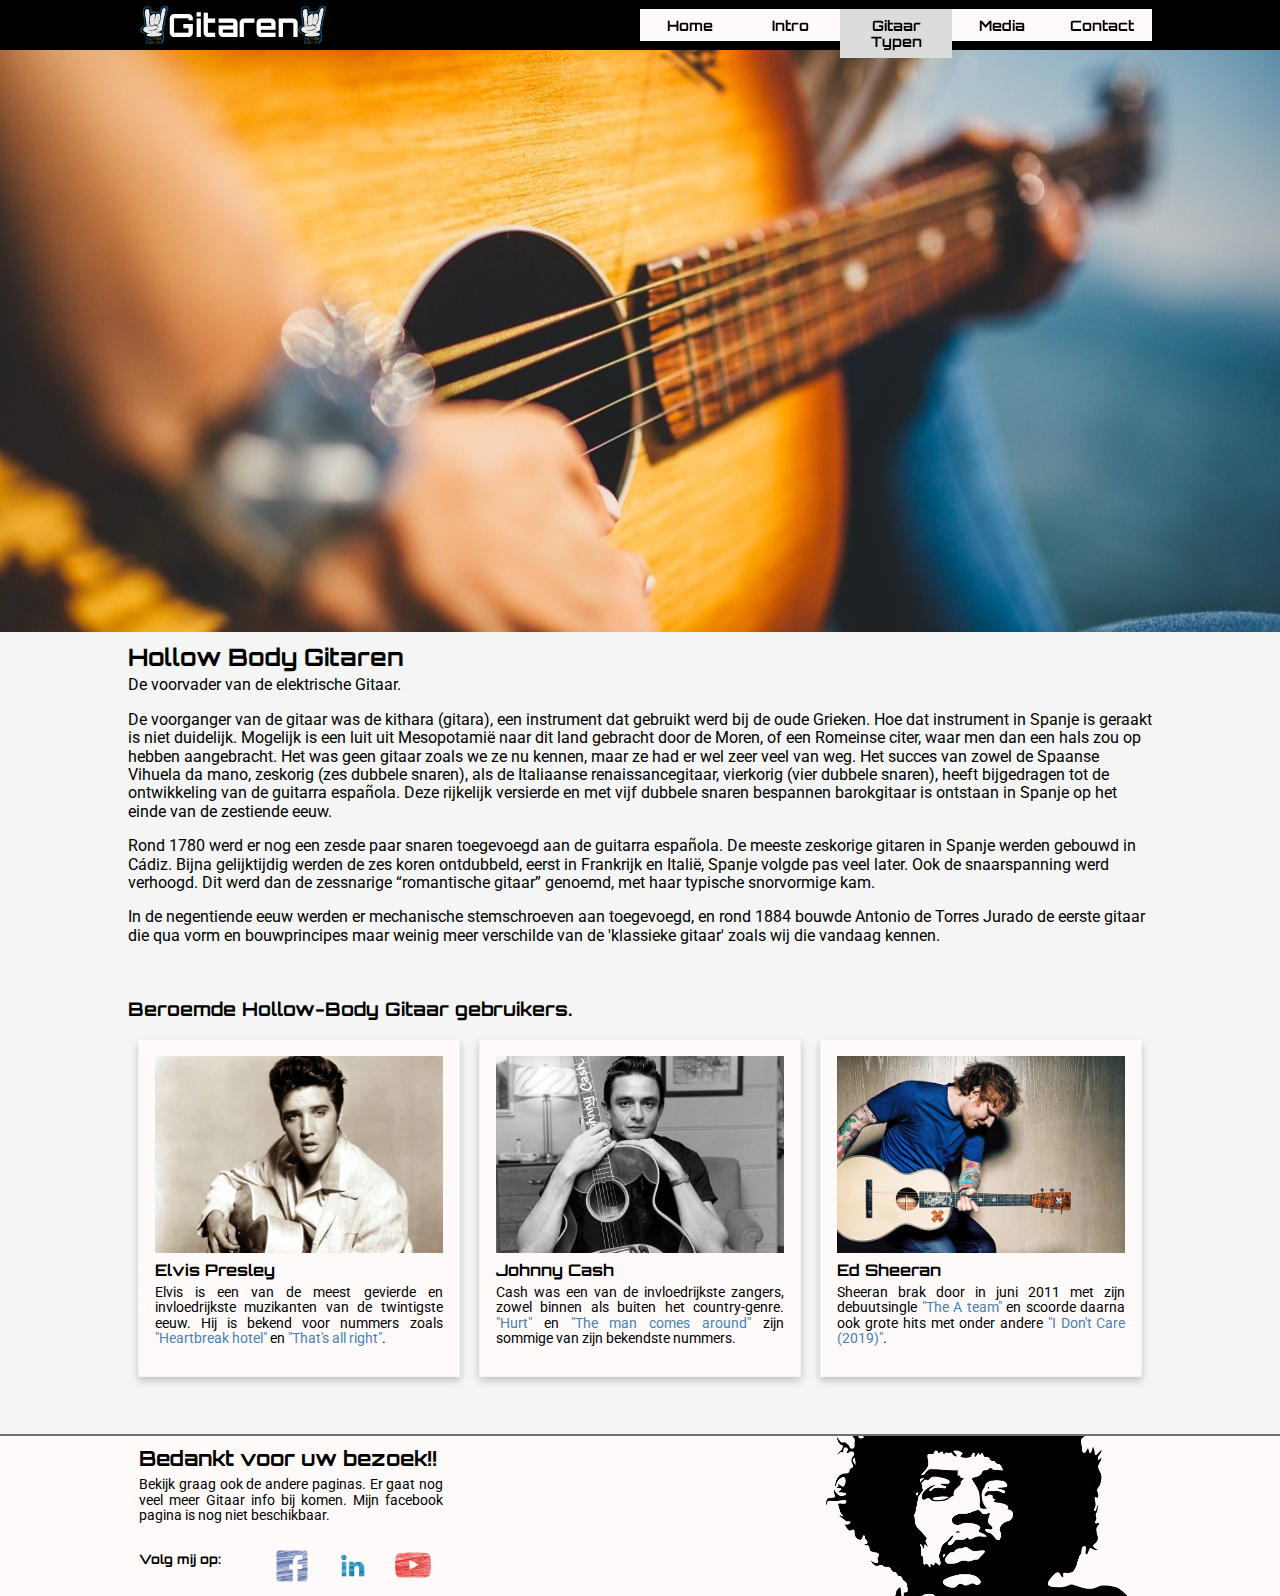
<file: views/hollow_body.html>
<!DOCTYPE html>
<html lang="nl">
<head>
	<title>Hollow Body</title>
	<meta charset="utf-8">
	<meta name="viewport" content="width=device-width, initial-scale=1.0">
	<link rel="stylesheet" type="text/css" href="../css/normalize.css">
	<link href="https://fonts.googleapis.com/css?family=Orbitron&display=swap" rel="stylesheet">
	<link href="https://fonts.googleapis.com/css?family=Roboto&display=swap" rel="stylesheet">
	<link rel="stylesheet" type="text/css" href="../css/main.css">
	<meta name="description" content="eindopdracht HTML5 CSS3">
	<meta name="keywords" content="eindopdracht,HTML5,CSS3">
</head>
<body>
	<header class="header--container">
		<div class="header--home">
			<div id="header__logo" class="header__logo">
				<a href="../index.html"><h1>Gitaren</h1></a>
			</div>
			<nav class="header__nav pc--nav">
				<ul class="header__navitems">
					<li><a href="../index.html">Home</a></li>
					<li><a href="../index.html#intro">Intro</a></li>
					<li id="typenMenuLijst" class="active-page"><a href="hollow_body.html">Gitaar Typen</a>
						<ul>
							<li><a href="solid_body.html">Solid Body</a></li>
							<li><a href="semi_hollow.html">Semi Hollow</a></li>
							<li class="active-page"><a href="hollow_body.html">Hollow Body</a></li>
						</ul>
					</li>
					<li><a href="../index.html#media">Media</a></li>
					<li><a href="contact.html">Contact</a></li>				
				</ul>
			</nav>
		</div>	
	</header>
	<nav class="header__nav mobiel--nav">
		<ul class="header__navitems">
			<li><a href="../index.html">Home</a></li>
			<li><a href="../index.html#intro">Intro</a></li>
			<li><a href="../index.html#media">Media</a></li>
			<li><a href="contact.html">Contact</a></li>
			<li id="typeSolid"><a href="solid_body.html">Solid Body</a></li>
			<li id="typeSemi"><a href="semi_hollow.html">Semi Hollow</a></li>
			<li id="typeHollow" class="active-page"><a href="hollow_body.html">Hollow Body</a></li>				
		</ul>
	</nav>
	<main>
		<div id="top" class="banner banner--gitaarpaginas banner--hollowbody"></div>
		<article class="geschiedenis geschiedenis--hollowbody">
			<header>
				<h2>Hollow Body Gitaren</h2>
				<p>De voorvader van de elektrische Gitaar.</p>
			</header>
			<p>
				De voorganger van de gitaar was de kithara (gitara), een instrument dat gebruikt werd bij de oude Grieken. Hoe dat instrument in Spanje is geraakt is niet duidelijk. Mogelijk is een luit uit Mesopotamië naar dit land gebracht door de Moren, of een Romeinse citer, waar men dan een hals zou op hebben aangebracht. Het was geen gitaar zoals we ze nu kennen, maar ze had er wel zeer veel van weg. Het succes van zowel de Spaanse Vihuela da mano, zeskorig (zes dubbele snaren), als de Italiaanse renaissancegitaar, vierkorig (vier dubbele snaren), heeft bijgedragen tot de ontwikkeling van de guitarra española. Deze rijkelijk versierde en met vijf dubbele snaren bespannen barokgitaar is ontstaan in Spanje op het einde van de zestiende eeuw.
			</p>
			<p>
				Rond 1780 werd er nog een zesde paar snaren toegevoegd aan de guitarra española. De meeste zeskorige gitaren in Spanje werden gebouwd in Cádiz. Bijna gelijktijdig werden de zes koren ontdubbeld, eerst in Frankrijk en Italië, Spanje volgde pas veel later. Ook de snaarspanning werd verhoogd. Dit werd dan de zessnarige “romantische gitaar” genoemd, met haar typische snorvormige kam.
			</p>
			<p>
				In de negentiende eeuw werden er mechanische stemschroeven aan toegevoegd, en rond 1884 bouwde Antonio de Torres Jurado de eerste gitaar die qua vorm en bouwprincipes maar weinig meer verschilde van de 'klassieke gitaar' zoals wij die vandaag kennen.
			</p>
			<h3>Beroemde Hollow-Body Gitaar gebruikers.</h3>
			<div class="fotokaart--container fotokaart--gitaarpaginas--container">
				<div class="fotokaart">
					<a href="https://nl.wikipedia.org/wiki/Elvis_Presley" target="blank">
						<picture class="fotokaart__foto">
							<source media="(min-width: 1024px)" srcset="../images/Elvis_Presley_1280x960.jpg">
							<img src="../images/Elvis_Presley_574x324.jpg" alt="Foto van Elvis Presley.">
						</picture>
					</a>
					<div class="fotokaart__ondertitel">
						<h3>Elvis Presley</h3>
						<p>Elvis is een van de meest gevierde en invloedrijkste muzikanten van de twintigste eeuw. Hij is bekend voor nummers zoals <a href="https://www.youtube.com/watch?v=OP6qK589_Bo">"Heartbreak hotel"</a> en <a href="https://www.youtube.com/watch?v=YZe_8u-rGWE">"That's all right"</a>.</p>
					</div>
				</div>
				<div class="fotokaart">
					<a href="https://nl.wikipedia.org/wiki/Johnny_Cash" target="blank">
						<picture class="fotokaart__foto">
							<source media="(min-width: 1024px)" srcset="../images/Johnny_Cash_1200x630.jpg">
							<img src="../images/Johnny_Cash_895x503.jpg" alt="Foto van Johnny Cash.">
						</picture>
					</a>
					<div class="fotokaart__ondertitel">
						<h3>Johnny Cash</h3>
						<p>Cash was een van de invloedrijkste zangers, zowel binnen als buiten het country-genre. <a href="https://www.youtube.com/watch?v=8AHCfZTRGiI">"Hurt"</a> en <a href="https://www.youtube.com/watch?v=jiMXK9eDrMY">"The man comes around"</a> zijn sommige van zijn bekendste nummers.</p>
					</div>
				</div>
				<div class="fotokaart">
					<a href="https://nl.wikipedia.org/wiki/Ed_Sheeran" target="blank">
						<picture class="fotokaart__foto">
							<source media="(min-width: 1024px)" srcset="../images/Ed_Sheeran_1600x960.jpg">
							<img src="../images/Ed_Sheeran_654x478.jpg" alt="Foto van Ed Sheeran.">
						</picture>
					</a>
					<div class="fotokaart__ondertitel">
						<h3>Ed Sheeran</h3>
						<p>Sheeran brak door in juni 2011 met zijn debuutsingle <a href="https://nl.wikipedia.org/wiki/The_A_Team_(lied)">"The A team"</a> en scoorde daarna ook grote hits met onder andere <a href="https://www.youtube.com/watch?v=ymjNGjuBCTo&list=TLPQMTIwNTIwMjDcPSgiAafe6A&index=1">"I Don't Care (2019)"</a>.</p>
					</div>
				</div>
			</div>
		</article>		
	</main>
	<footer class="footer--container">
		<div class="footer__bericht">
			<div class="footer__tekst">
				<h2>Bedankt voor uw bezoek!!</h2>
				<p>
					Bekijk graag ook de andere paginas. Er gaat nog veel meer Gitaar info bij komen. Mijn facebook pagina is nog niet beschikbaar.
				</p>
			</div>
			<div class="footer__icons">
				<h3>Volg mij op:</h3>
				<a class="footer__facebook" href="https://www.facebook.com/" target="blank"></a>
				<a class="footer__linkedin" href="https://www.linkedin.com/in/jos%C3%A9-luis-rasmussen-garcia/" target="blank"></a>
				<a class="footer__youtube" href="https://www.youtube.com/user/darthporkius/" target="blank"></a>
			</div>
		</div>
		<div class="footer__beeld"></div>
	</footer>
</body>
</html>
</file>
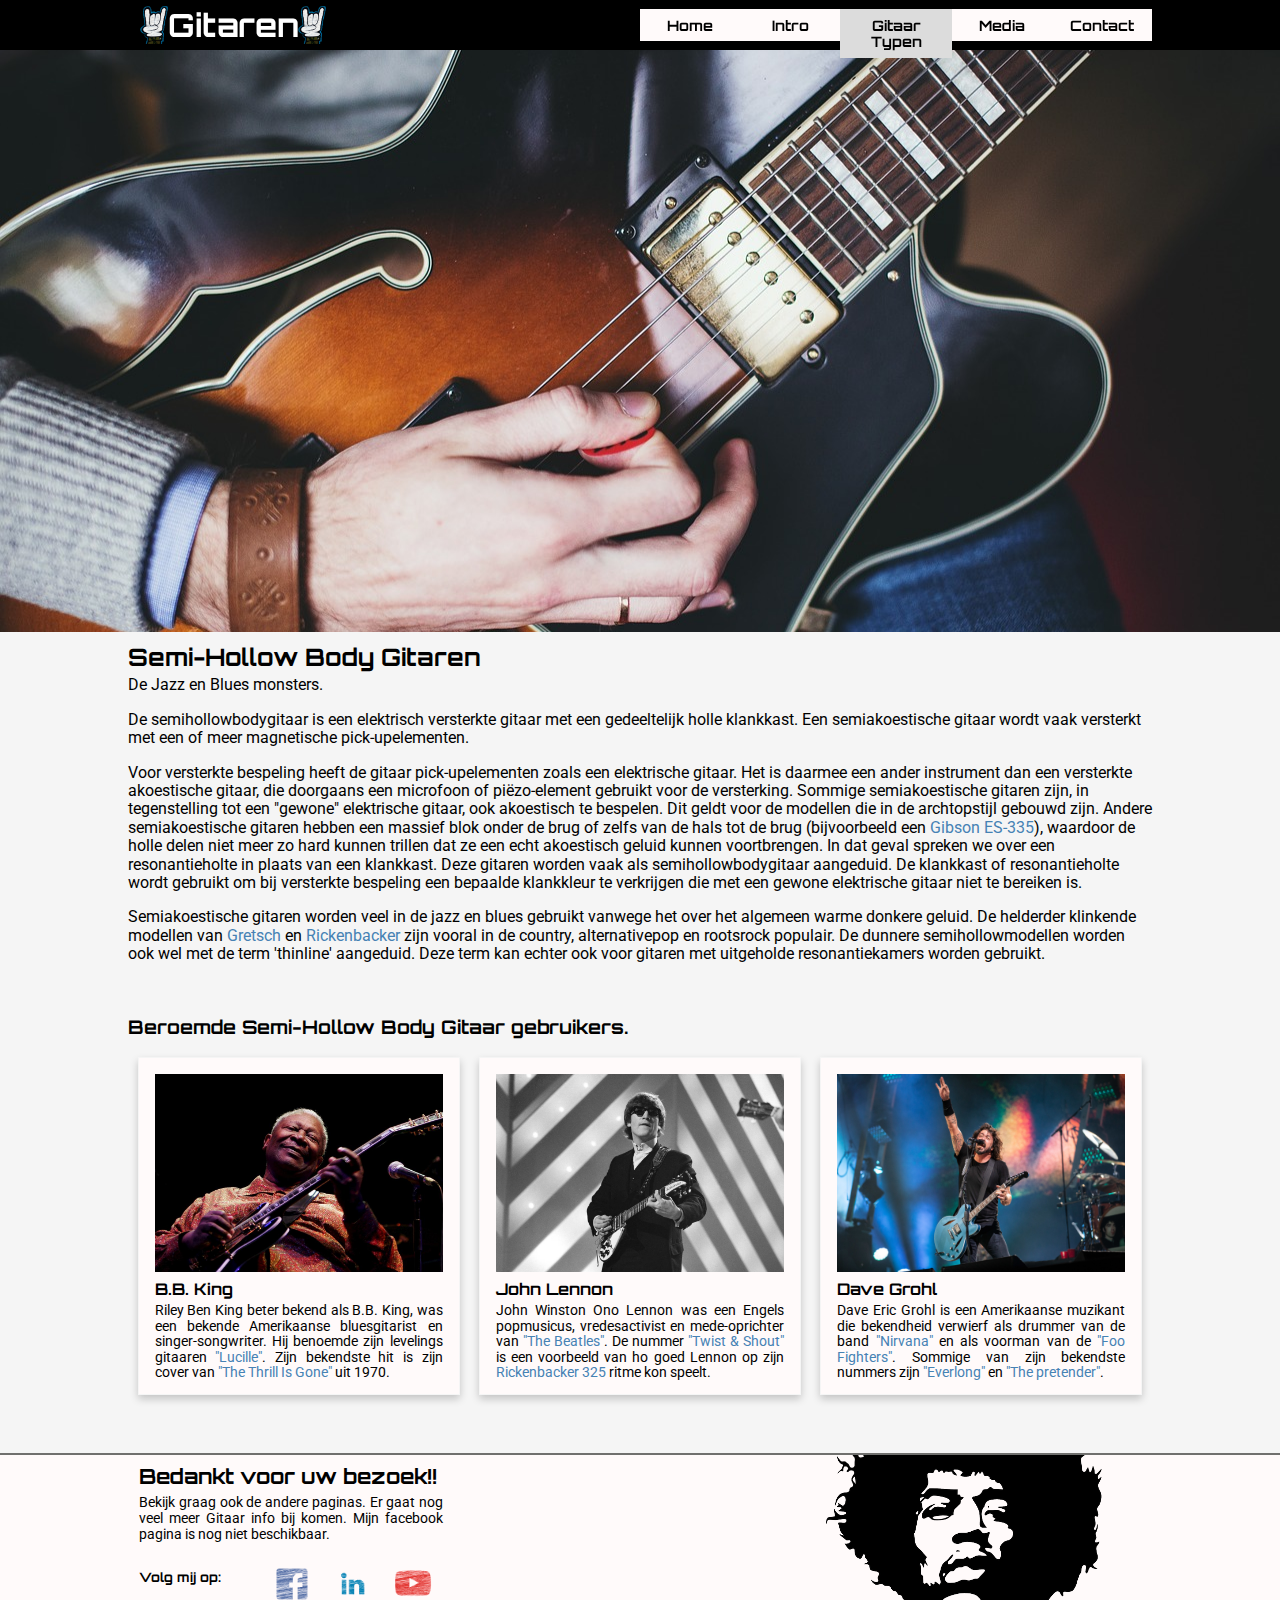
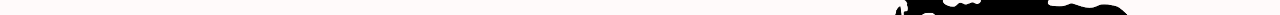
<file: views/semi_hollow.html>
<!DOCTYPE html>
<html lang="nl">
<head>
	<title>Semi Hollow</title>
	<meta charset="utf-8">
	<meta name="viewport" content="width=device-width, initial-scale=1.0">
	<link rel="stylesheet" type="text/css" href="../css/normalize.css">
	<link href="https://fonts.googleapis.com/css?family=Orbitron&display=swap" rel="stylesheet">
	<link href="https://fonts.googleapis.com/css?family=Roboto&display=swap" rel="stylesheet">
	<link rel="stylesheet" type="text/css" href="../css/main.css">
	<meta name="description" content="eindopdracht HTML5 CSS3">
	<meta name="keywords" content="eindopdracht,HTML5,CSS3">
</head>
<body>
	<header class="header--container">
		<div class="header--home">
			<div id="header__logo" class="header__logo">
				<a href="../index.html"><h1>Gitaren</h1></a>
			</div>
			<nav class="header__nav pc--nav">
				<ul class="header__navitems">
					<li><a href="../index.html">Home</a></li>
					<li><a href="../index.html#intro">Intro</a></li>
					<li id="typenMenuLijst" class="active-page"><a href="semi_hollow.html">Gitaar Typen</a>
						<ul>
							<li><a href="solid_body.html">Solid Body</a></li>
							<li class="active-page"><a href="semi_hollow.html">Semi Hollow</a></li>
							<li><a href="hollow_body.html">Hollow Body</a></li>
						</ul>
					</li>
					<li><a href="../index.html#media">Media</a></li>
					<li><a href="contact.html">Contact</a></li>				
				</ul>
			</nav>
		</div>	
	</header>
	<nav class="header__nav mobiel--nav">
		<ul class="header__navitems">
			<li><a href="../index.html">Home</a></li>
			<li><a href="../index.html#intro">Intro</a></li>
			<li><a href="../index.html#media">Media</a></li>
			<li><a href="contact.html">Contact</a></li>
			<li id="typeSolid"><a href="solid_body.html">Solid Body</a></li>
			<li id="typeSemi" class="active-page"><a href="semi_hollow.html">Semi Hollow</a></li>
			<li id="typeHollow"><a href="hollow_body.html">Hollow Body</a></li>				
		</ul>
	</nav>
	<main>
		<div id="top" class="banner banner--gitaarpaginas banner--semihollow"></div>
		<article class="geschiedenis geschiedenis--semihollow">
			<header>
				<h2>Semi-Hollow Body Gitaren</h2>
				<p>De Jazz en Blues monsters.</p>
			</header>
			<p>
				De semihollowbodygitaar is een elektrisch versterkte gitaar met een gedeeltelijk holle klankkast. Een semiakoestische gitaar wordt vaak versterkt met een of meer magnetische pick-upelementen. 
			</p>
			<p>
				Voor versterkte bespeling heeft de gitaar pick-upelementen zoals een elektrische gitaar. Het is daarmee een ander instrument dan een versterkte akoestische gitaar, die doorgaans een microfoon of piëzo-element gebruikt voor de versterking. Sommige semiakoestische gitaren zijn, in tegenstelling tot een "gewone" elektrische gitaar, ook akoestisch te bespelen. Dit geldt voor de modellen die in de archtopstijl gebouwd zijn. Andere semiakoestische gitaren hebben een massief blok onder de brug of zelfs van de hals tot de brug (bijvoorbeeld een <a href="https://nl.qwe.wiki/wiki/Gibson_ES-335">Gibson ES-335</a>), waardoor de holle delen niet meer zo hard kunnen trillen dat ze een echt akoestisch geluid kunnen voortbrengen. In dat geval spreken we over een resonantieholte in plaats van een klankkast. Deze gitaren worden vaak als semihollowbodygitaar aangeduid. De klankkast of resonantieholte wordt gebruikt om bij versterkte bespeling een bepaalde klankkleur te verkrijgen die met een gewone elektrische gitaar niet te bereiken is.
			</p>
			<p>
				Semiakoestische gitaren worden veel in de jazz en blues gebruikt vanwege het over het algemeen warme donkere geluid. De helderder klinkende modellen van <a href="https://nl.wikipedia.org/wiki/Gretsch">Gretsch</a> en <a href="https://nl.qwe.wiki/wiki/Rickenbacker_360/12">Rickenbacker</a> zijn vooral in de country, alternativepop en rootsrock populair. De dunnere semihollowmodellen worden ook wel met de term 'thinline' aangeduid. Deze term kan echter ook voor gitaren met uitgeholde resonantiekamers worden gebruikt.
			</p>
			<h3>Beroemde Semi-Hollow Body Gitaar gebruikers.</h3>
			<div class="fotokaart--container fotokaart--gitaarpaginas--container">
				<div class="fotokaart">
					<a href="https://nl.wikipedia.org/wiki/B.B._King" target="blank">
						<picture class="fotokaart__foto">
							<source media="(min-width: 1024px)" srcset="../images/bbking_1140x712.jpg">
							<img src="../images/bbking_824x549.jpg" alt="Foto van B.B. King.">
						</picture>
					</a>
					<div class="fotokaart__ondertitel">
						<h3>B.B. King</h3>
						<p>Riley Ben King beter bekend als B.B. King, was een bekende Amerikaanse bluesgitarist en singer-songwriter. Hij benoemde zijn levelings gitaaren <a href="https://en.wikipedia.org/wiki/Lucille_(guitar)">"Lucille"</a>. Zijn bekendste hit is zijn cover van <a href="https://www.youtube.com/watch?v=4fk2prKnYnI">"The Thrill Is Gone"</a>  uit 1970.</p>
					</div>
				</div>
				<div class="fotokaart">
					<a href="https://nl.wikipedia.org/wiki/John_Lennon" target="blank">
						<picture class="fotokaart__foto">
							<source media="(min-width: 1024px)" srcset="../images/lennon_1000x1000.jpg">
							<img src="../images/lennon_500x333.jpg" alt="Foto van John Lennon.">
						</picture>
					</a>
					<div class="fotokaart__ondertitel">
						<h3>John Lennon</h3>
						<p>John Winston Ono Lennon was een Engels popmusicus, vredesactivist en mede-oprichter van <a href="https://nl.wikipedia.org/wiki/The_Beatles">"The Beatles"</a>. De nummer <a href="https://www.youtube.com/watch?v=b-VAxGJdJeQ">"Twist & Shout"</a>  is een voorbeeld van ho goed Lennon op zijn <a href="https://en.wikipedia.org/wiki/Rickenbacker_325">Rickenbacker 325</a> ritme kon speelt.</p>
					</div>
				</div>
				<div class="fotokaart">
					<a href="https://nl.wikipedia.org/wiki/Dave_Grohl" target="blank">
						<picture class="fotokaart__foto">
							<source media="(min-width: 1024px)" srcset="../images/dave_1500x1500.jpg">
							<img src="../images/dave_615x409.jpg" alt="Foto van Dave Grohl.">
						</picture>
					</a>
					<div class="fotokaart__ondertitel">
						<h3>Dave Grohl</h3>
						<p>Dave Eric Grohl is een Amerikaanse muzikant die bekendheid verwierf als drummer van de band <a href="https://nl.wikipedia.org/wiki/Nirvana_(Amerikaanse_band)">"Nirvana"</a> en als voorman van de <a href="https://nl.wikipedia.org/wiki/Foo_Fighters">"Foo Fighters"</a>. Sommige van zijn bekendste nummers zijn <a href="https://www.youtube.com/watch?v=anjGYjgIml4">"Everlong"</a> en <a href="https://www.youtube.com/watch?v=KvrN6f95GOw">"The pretender"</a>.</p>
					</div>
				</div>
			</div>	
		</article>		
	</main>
	<footer class="footer--container">
		<div class="footer__bericht">
			<div class="footer__tekst">
				<h2>Bedankt voor uw bezoek!!</h2>
				<p>
					Bekijk graag ook de andere paginas. Er gaat nog veel meer Gitaar info bij komen. Mijn facebook pagina is nog niet beschikbaar.
				</p>
			</div>
			<div class="footer__icons">
				<h3>Volg mij op:</h3>
				<a class="footer__facebook" href="https://www.facebook.com/" target="blank"></a>
				<a class="footer__linkedin" href="https://www.linkedin.com/in/jos%C3%A9-luis-rasmussen-garcia/" target="blank"></a>
				<a class="footer__youtube" href="https://www.youtube.com/user/darthporkius/" target="blank"></a>
			</div>
		</div>
		<div class="footer__beeld"></div>
	</footer>
</body>
</html>
</file>
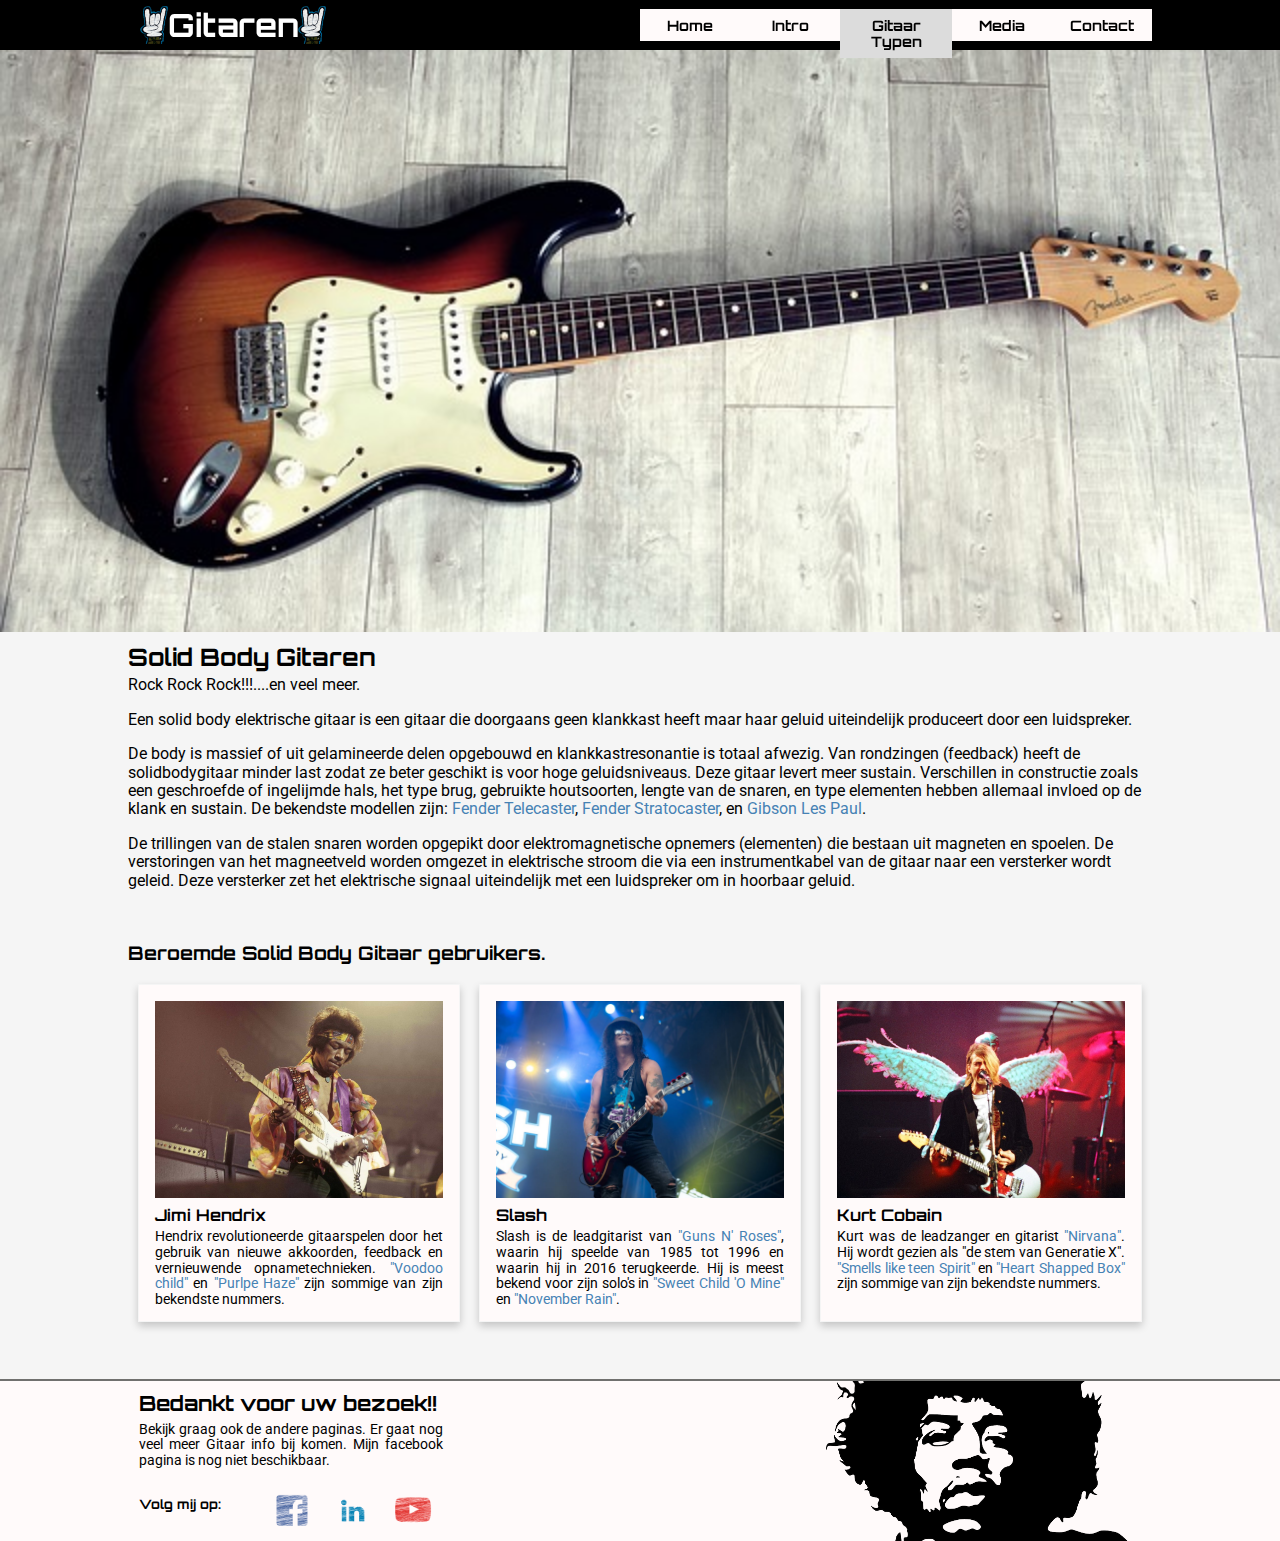
<file: views/solid_body.html>
<!DOCTYPE html>
<html lang="nl">
<head>
	<title>Solid Body</title>
	<meta charset="utf-8">
	<meta name="viewport" content="width=device-width, initial-scale=1.0">
	<link rel="stylesheet" type="text/css" href="../css/normalize.css">
	<link href="https://fonts.googleapis.com/css?family=Orbitron&display=swap" rel="stylesheet">
	<link href="https://fonts.googleapis.com/css?family=Roboto&display=swap" rel="stylesheet">
	<link rel="stylesheet" type="text/css" href="../css/main.css">
	<meta name="description" content="eindopdracht HTML5 CSS3">
	<meta name="keywords" content="eindopdracht,HTML5,CSS3">
</head>
<body>
	<header class="header--container">
		<div class="header--home">
			<div id="header__logo" class="header__logo">
				<a href="../index.html"><h1>Gitaren</h1></a>
			</div>
			<nav class="header__nav pc--nav">
				<ul class="header__navitems">
					<li><a href="../index.html">Home</a></li>
					<li><a href="../index.html#intro">Intro</a></li>
					<li id="typenMenuLijst" class="active-page"><a href="solid_body.html">Gitaar Typen</a>
						<ul>
							<li class="active-page"><a href="solid_body.html">Solid Body</a></li>
							<li><a href="semi_hollow.html">Semi Hollow</a></li>
							<li><a href="hollow_body.html">Hollow Body</a></li>
						</ul>
					</li>
					<li><a href="../index.html#media">Media</a></li>
					<li><a href="contact.html">Contact</a></li>				
				</ul>
			</nav>
		</div>	
	</header>
	<nav class="header__nav mobiel--nav">
		<ul class="header__navitems">
			<li><a href="../index.html">Home</a></li>
			<li><a href="../index.html#intro">Intro</a></li>
			<li><a href="../index.html#media">Media</a></li>
			<li><a href="contact.html">Contact</a></li>
			<li id="typeSolid" class="active-page"><a href="solid_body.html">Solid Body</a></li>
			<li id="typeSemi"><a href="semi_hollow.html">Semi Hollow</a></li>
			<li id="typeHollow"><a href="hollow_body.html">Hollow Body</a></li>				
		</ul>
	</nav>
	<main>
		<div id="top" class="banner banner--gitaarpaginas banner--solidbody"></div>
		<article class="geschiedenis geschiedenis--solidbody">
			<header>
				<h2>Solid Body Gitaren</h2>
				<p>Rock Rock Rock!!!....en veel meer.</p>
			</header>
			<p>
				Een solid body elektrische gitaar is een gitaar die doorgaans geen klankkast heeft maar haar geluid uiteindelijk produceert door een luidspreker. 
			</p>
			<p>
				De body is massief of uit gelamineerde delen opgebouwd en klankkastresonantie is totaal afwezig. Van rondzingen (feedback) heeft de solidbodygitaar minder last zodat ze beter geschikt is voor hoge geluidsniveaus. Deze gitaar levert meer sustain. Verschillen in constructie zoals een geschroefde of ingelijmde hals, het type brug, gebruikte houtsoorten, lengte van de snaren, en type elementen hebben allemaal invloed op de klank en sustain. De bekendste modellen zijn: <a href="">Fender Telecaster</a>, <a href="">Fender Stratocaster</a>, en <a href="">Gibson Les Paul</a>.
			</p>
			<p>
				De trillingen van de stalen snaren worden opgepikt door elektromagnetische opnemers (elementen) die bestaan uit magneten en spoelen. De verstoringen van het magneetveld worden omgezet in elektrische stroom die via een instrumentkabel van de gitaar naar een versterker wordt geleid. Deze versterker zet het elektrische signaal uiteindelijk met een luidspreker om in hoorbaar geluid.
			</p>
			<h3>Beroemde Solid Body Gitaar gebruikers.</h3>
			<div class="fotokaart--container fotokaart--gitaarpaginas--container">
				<div class="fotokaart">
					<a href="https://nl.wikipedia.org/wiki/Jimi_Hendrix" target="blank">
						<picture class="fotokaart__foto">
							<source media="(min-width: 1024px)" srcset="../images/hendrix_1024x640.jpg">
							<img src="../images/hendrix_720x360.jpg" alt="Foto van Jimi Hendrix.">
						</picture>
					</a>
					<div class="fotokaart__ondertitel">
						<h3>Jimi Hendrix</h3>
						<p>Hendrix revolutioneerde gitaarspelen door het gebruik van nieuwe akkoorden, feedback en vernieuwende opnametechnieken. <a href="https://www.youtube.com/watch?v=xPx-cL2t9TE">"Voodoo child"</a> en <a href="https://www.youtube.com/watch?v=cJunCsrhJjg">"Purlpe Haze"</a> zijn sommige van zijn bekendste nummers.</p>
					</div>
				</div>
				<div class="fotokaart">
					<a href="https://nl.wikipedia.org/wiki/Slash_(artiest)" target="blank">
						<picture class="fotokaart__foto">
							<source media="(min-width: 1024px)" srcset="../images/slash_1200x800.jpg">
							<img src="../images/slash_763x431.jpg" alt="Foto van Slash.">
						</picture>
					</a>
					<div class="fotokaart__ondertitel">
						<h3>Slash</h3>
						<p>Slash is de leadgitarist van <a href="https://nl.wikipedia.org/wiki/Guns_N%27_Roses">"Guns N' Roses"</a>, waarin hij speelde van 1985 tot 1996 en waarin hij in 2016 terugkeerde. Hij is meest bekend voor zijn solo's in <a href="https://www.youtube.com/watch?v=1w7OgIMMRc4">"Sweet Child 'O Mine"</a> en <a href="https://www.youtube.com/watch?v=8SbUC-UaAxE">"November Rain"</a>.</p>
					</div>
				</div>
				<div class="fotokaart">
					<a href="https://nl.wikipedia.org/wiki/Kurt_Cobain" target="blank">
						<picture class="fotokaart__foto">
							<source media="(min-width: 1024px)" srcset="../images/kurt_1280x720.jpg">
							<img src="../images/kurt_763x506.jpg" alt="Foto van Kurt Cobain.">
						</picture>
					</a>
					<div class="fotokaart__ondertitel">
						<h3>Kurt Cobain</h3>
						<p>Kurt was de leadzanger en gitarist <a href="https://nl.wikipedia.org/wiki/Nirvana_(Amerikaanse_band)">"Nirvana"</a>. Hij wordt gezien als "de stem van Generatie X". <a href="https://www.youtube.com/watch?v=hTWKbfoikeg">"Smells like teen Spirit"</a> en <a href="https://www.youtube.com/watch?v=n6P0SitRwy8">"Heart Shapped Box"</a> zijn sommige van zijn bekendste nummers. </p>
					</div>
				</div>
			</div>
		</article>
	</main>
	<footer class="footer--container">
		<div class="footer__bericht">
			<div class="footer__tekst">
				<h2>Bedankt voor uw bezoek!!</h2>
				<p>
					Bekijk graag ook de andere paginas. Er gaat nog veel meer Gitaar info bij komen. Mijn facebook pagina is nog niet beschikbaar.
				</p>
			</div>
			<div class="footer__icons">
				<h3>Volg mij op:</h3>
				<a class="footer__facebook" href="https://www.facebook.com/" target="blank"></a>
				<a class="footer__linkedin" href="https://www.linkedin.com/in/jos%C3%A9-luis-rasmussen-garcia/" target="blank"></a>
				<a class="footer__youtube" href="https://www.youtube.com/user/darthporkius/" target="blank"></a>
			</div>
		</div>
		<div class="footer__beeld"></div>
	</footer>
</body>
</html>
</file>
<file: css/main.css>
:root {
	/*kleuren*/
	--kleur-snow: rgb(255, 250, 250);
	--kleur-whitesmoke: rgb(245,245,245);
	--kleur-steelblue: rgb(70,130,180);
	--kleur-dodgerblue: rgb(30,144,255);
	--kleur-menu-highlight: rgba(105, 105, 105, 0.9);
	--kleur-schaduw: rgba(0, 0, 0, 0.2);
	--kleur-gainsboro: rgb(220,220,220);
	--kleur-lichtzwart: hsl(0, 0%, 15%);
	--kleur-lichtgrijs: rgb(112, 112, 110);

	/*Decoratiebeelden*/
	--logo-horns-min640: url(../images/logo/horns_426x640.png);
	--banner-home-min320: url(../images/strats_640x425.jpg);
	--banner-home-min1280: url(../images/strats_1280x851.jpg);
	--banner-home-min1920: url(../images/strats_1920x1276.jpg);
	--banner-hollowbody-min640: url(../images/hollowbody_640x426.jpg);
	--banner-hollowbody-min1280: url(../images/hollowbody_1280x853.jpg);
	--banner-hollowbody-2-min640: url(../images/hollowbody_2_640x426.jpg);
	--banner-hollowbody-2-min1280: url(../images/hollowbody_2_1280x853.jpg);
	--banner-semihollow-min640: url(../images/semihollow_640x426.jpg);
	--banner-semihollow-min1280: url(../images/semihollow_1280x853.jpg);
	--banner-semihollow-2-min640: url(../images/ibanez_640x426.jpg);
	--banner-semihollow-2-min1280: url(../images/ibanez_1280x853.jpg);
	--banner-solidbody-min640: url(../images/strat_640x396.jpg);
	--banner-solidbody-min1280: url(../images/strat_1280x792.jpg);
	--banner-solidbody-2-min640: url(../images/lesspaul_640x437.jpg);
	--banner-solidbody-2-min1280: url(../images/lesspaul_1280x874.jpg);

	/*Footer*/
	--footer-background: url(../images/hendrix_640x529.png);
	--footer-icon-facebook: url(../images/icons/facebook_640x640.png);
	--footer-icon-linkedin: url(../images/icons/linkedin_640x640.png);
	--footer-icon-youtube: url(../images/icons/youtube_640x640.png);

}
html, body {
	scroll-behavior: smooth;
	scroll-padding-top: 5em;
	background-color: black;
}
h2, h3, button {
	font-family: 'Orbitron', sans-serif;
}
p, form {
	font-family: 'Roboto', sans-serif;
}
.header--container {
	position: sticky;
	top: 0;
	background-color: black;
	z-index: 9999;
}
.header--home {
	font-family: 'Orbitron', sans-serif;
	background-color: black;
	position: sticky;
	top: 0;
	width: 100%;
	z-index: 9999;
}
.header__logo {
	height: 3em;
	width: 13em;
	margin: auto;
	border: 1px solid black;
	background-color: black;
	background-image: var( --logo-horns-min640 ), var( --logo-horns-min640 );
	background-position: 5% 0, 95% 0;
	text-align: center;
	background-size: contain;
	background-repeat: no-repeat;
}
.header__logo h1 {
	color: white;
	font-size: 2em;
	margin: .2em 0 .2em 0;
}
.header__logo a {
	text-decoration: none;
}
.mobiel--nav {
	display: none;
	font-family: 'Orbitron', sans-serif;
}
@media screen
	and (max-width: 1366px) 
	and (-webkit-min-device-pixel-ratio: 2) {
	.pc--nav {
		display: none;
	}
	.mobiel--nav {
		display: block;
		position: sticky;
		top: 0;
		z-index: 9999;
	}
}
.header__nav ul {
	display: flex;
	flex-wrap: wrap;
	margin: 0;
	padding: 0;
	list-style: none;
}
.header__nav > ul {
	height: 2em;
	background-color: var( --kleur-snow );
}
.header__nav li {
	flex: 1 0 18%;
	display: block;
	position: relative;
	transition: all ease-in-out 0.5s;
}
#typenMenuLijst {
	min-width: 112px;
}
.header__nav ul li ul {
	display: none;
	background-color: var( --kleur-snow );
}

.header__nav a {
	display: block;
	text-decoration: none;
	text-align: center;
	font-weight: 700;
	font-size: .9em;
	color: black;
	padding: .55em 5px .55em 5px;
	background-color: var( --kleur-snow );
}
.active-page > a {
	background-color: var(--kleur-gainsboro);
}
.header__nav a:hover {
	background-color: var( --kleur-menu-highlight );
	color: white;
	transition: all ease-in-out 0.5s;
}
.header__nav ul li:hover ul {
	display: flex;
	flex-flow: column;	
}

/*Met een raakscherm doen :hover en :active het niet zo goed.
Hierdoor heb ik de dropdown menu uitgeschakeld op mobiel.*/ 
@media screen 
	and (min-width: 320px) 
	and (-webkit-min-device-pixel-ratio: 2) {
		/*gitaar typen menu lijst verbergen en vervangen met 3 knopjes*/
		.header__nav li {
			flex: 1 0 24%;
		}
		/*Meer scroll padding i.v.m. extra menu lijn*/
		html, body {
			scroll-padding-top: 5em;
		}
}
@media screen
	and (min-width: 1024px) 
	and (-webkit-max-device-pixel-ratio: 1) {
	html, body {
		scroll-padding-top: 7em;
	}
	.header--home {
		display: flex;
		flex-flow: row, wrap;
		max-width: 80%;
		margin: auto;
		padding: 1em 0 2em 0;
		justify-content: space-between;
	}
	.header__logo {
		flex: 0 0 13em;
		margin: 0;
	}
	.header__nav {
		flex: 0 0 50%;
		align-self: center;
	}
	#typenMenuLijst {
		min-width: 112px;
	}
}
/*////////////////////////////////////////////////*/
/*///////////Laptop/tablet menu//////////////////////////*/
/* ----------- Retina Screens ----------- */
@media screen 
  and (min-width: 1024px) 
  and (max-device-width: 1600px) 
  and (-webkit-max-device-pixel-ratio: 2) {
  html, body {
		scroll-padding-top: 4.5em;
	}
	.header--home {
		display: flex;
		flex-flow: row, wrap;
		max-width: 80%;
		margin: auto;
		padding: 0em 0 0em 0;
		justify-content: space-between;
	}
	.header__logo {
		flex: 0 0 13em;
		margin: 0;
	}
	.header__nav {
		flex: 0 0 50%;
		align-self: center;
	}
	#typenMenuLijst {
		min-width: 112px;
	}
	.banner-home {
		padding-top: 2em;
		background-image: var( --banner-home-min1280 );
		background-position: center bottom;
	} 
}
/*//////////////eind laptop/tablet menu///////////////////*/
/*/////////////////////////////////////////////////*/
main {
	background-color: var(--kleur-whitesmoke);
	display: flow-root;
}
main a {
	text-decoration: none;
	color: var( --kleur-steelblue );
	transition: all ease-in-out 0.5s;
}
main a:hover {
	text-decoration: none;
	color: var( --kleur-dodgerblue );
}
.banner {
	background-size: cover;
	background-repeat: no-repeat;
	background-position: 25% center;
}
.banner-home {
	height: calc(100vh - 5em);
	background-image: var( --banner-home-min1280 );
	margin-bottom: 1em;
}
.introductie--container {
	display: flex;
	flex-flow: column;
	background-color: var(--kleur-whitesmoke);
	padding: 0em .7em 0 .7em;
	margin-bottom: 1em;
}
.introductie--container article h2 {
	font-family: 'Orbitron', sans-serif;
	font-size: 1.3em;
	margin: .5em 0 .3em 0;
}
.introductie--container article h3 {
	font-family: 'Orbitron', sans-serif;
	font-size: 1em;
	margin: .5em 0 .3em 0;
}
.introductie--container article p {
	font-family: 'Roboto' , sans-serif;
	margin: .3em 0 .4em 0;
	text-align: justify;
}
.media--container {
	display: flow-root;
	padding: 0em .7em 0 .7em;
	margin-bottom: 1em;
}
.media__header {
	padding: 1em 0 .3em 0;
	border-top: 2px solid var(--kleur-lichtgrijs);
}
.media__header h2 {
	font-family: 'Orbitron', sans-serif;
	font-size: 1.3em;
	margin: 0;
}
.fotovideo--container {
	display: flex;
	flex-wrap: wrap;
	padding: .5em 0 2em 0;
	border-bottom: 2px solid var(--kleur-lichtgrijs);
}
.media {
	height: 13em;
	width: 20em;
	border: 1px solid black;
	margin: 0 auto .5em auto;
	display: flow-root;
}
.media img {
	height: inherit;
	width: inherit;
	object-fit: cover;
}
.video-1 {
	background-color: black;
}
/*fotokaarten*/
.fotokaart--container {
	display: flex;
	flex-wrap: wrap;
	padding: 3em 0 3em 0;
}
.fotokaart {
	height: 19em;
	max-width: 18em;
	border: 1px solid var(--kleur-whitesmoke);
	margin: 0 auto .6em auto;
	padding: 1em;
	box-shadow: 0 4px 8px 0 var(--kleur-schaduw);
	background-color: var(--kleur-snow);
}
.fotokaart__foto {
	display: flow-root;
	height: calc(19em * 0.65);
}
.fotokaart__foto img {
	object-fit: cover;
	height: inherit;
	width: 100%;
}
.fotokaart__ondertitel {
	height: auto;
	padding: .5em 0 0 0;
}
.fotokaart__ondertitel h3 {
	font-family: 'Orbitron', sans-serif;
	font-size: 1em;
	margin: 0 0 .3em 0;
}
.fotokaart__ondertitel p {
	font-family: 'Roboto', sans-serif;
	font-size: .85em;
	margin: .3em 0 .4em 0;
	text-align: justify;
}
/*footer*/
.footer--container {
	display: flex;
	flex-wrap: wrap;
	height: 12em;
	background-color: var(--kleur-snow);
	border-top: 2px solid var(--kleur-lichtgrijs);

}
.footer__bericht {
	flex: 2 1 0%;
	padding: 0 .7em 0 .7em;
	/*max-width: 19em;*/
	display: flex;
	flex-flow: column;
}
.footer__bericht h2 {
	font-family: 'Orbitron', sans-serif;
	font-size: 1.3em;
	margin: .5em 0 .3em 0;
}
.footer__bericht p {
	font-family: 'Roboto', sans-serif;
	font-size: .85em;
	margin: .3em 0 .3em 0;
	text-align: justify;
}
.footer__tekst {
	flex: 2 1 0%;
	max-width: 19em;
}
.footer__icons {
	display: flex;
	flex-wrap: wrap;
	max-width: 19em;
	flex: 1 1 0%;
	padding-bottom: .3em;
}
.footer__icons h3 {
	font-family: 'Orbitron', sans-serif;
	display: block;
	font-size: .8em;
	margin: 0 0 0 0;
	flex: 2 1 0%;
	line-height: 3;
}
.footer__icons a {
	display: block;
	flex: 1 1 0%;
	background-size: cover;
	background-position: center;
}
.footer__facebook {
	background-image: var(--footer-icon-facebook);
}
.footer__linkedin {
	background-image: var(--footer-icon-linkedin);
}
.footer__youtube {
	background-image: var(--footer-icon-youtube);
}
.footer__beeld {
	flex: 1 1 0%;
	background-image: var( --footer-background );
	background-size: cover;
	background-repeat: no-repeat;
	background-position: center left;
	margin-left: 1.5em;
}

/*////////////////////////////////////////////////////////
////////////////////gitaar paginas//////////////////////*/
.banner--gitaarpaginas {
	height: calc(60vh - 5em);
	animation-duration: 20s;
	animation-timing-function: ease-in-out;
	animation-iteration-count: infinite;
	animation-direction: alternate;	
}
.fotokaart--gitaarpaginas--container {
	padding-top: 0;
}
.geschiedenis {
	padding: 0 .7em 0 .7em;
}
.geschiedenis header h2 {
	margin: .5em 0 .2em 0;
}
.geschiedenis header p {
	margin: 0;
}
.geschiedenis > h3 {
	margin: 0;
	padding: 2em 0 1em 0;
}
@media screen
	and (orientation: landscape) {
	.banner--gitaarpaginas {
		height: calc(70vh - 5em);
		padding-top: 2em;
	}
}
@media screen 
	and (min-width: 1024px) {
	.geschiedenis {
		max-width: 80%;
		margin: auto;
	}
}
/*//////////////////////////////////////////////////////
///////////////hollow_body//////////////////////////////*/
.banner--hollowbody {
	animation-name: bannerhollowbody;
	background-image: var( --banner-hollowbody-min640 );
}
@media screen 
	and (min-width: 800px) {
	.banner--hollowbody {
		animation-name: bannerhollowbody-1280;
		background-image: var( --banner-hollowbody-min1280 );
	}
}
@keyframes bannerhollowbody {
	0% {
		background-image: var(--banner-hollowbody-min640);
	}
	25% {
		background-image: var(--banner-hollowbody-min640);
	}
	50% {
		background-image: var(--banner-hollowbody-2-min640);
	}
	100% {
		background-image: var(--banner-hollowbody-2-min640);
	}
}
@keyframes bannerhollowbody-1280 {
	0% {
		background-image: var(--banner-hollowbody-min1280);
	}
	25% {
		background-image: var(--banner-hollowbody-min1280);
	}
	50% {
		background-image: var(--banner-hollowbody-2-min1280);
	}
	100% {
		background-image: var(--banner-hollowbody-2-min1280);
	}
}	
/*//////////////////////////////////////////////////////
///////////////semi_hollow//////////////////////////////*/
.banner--semihollow {
	animation-name: banner-semihollow;
	background-position: 70% 30%;
	background-image: var( --banner-semihollow-min640 );
}
@media screen 
	and (min-width: 800px) {
	.banner--semihollow {
		animation-name: banner-semihollow-1280;
		background-image: var( --banner-semihollow-min1280 );
	}
}
@keyframes banner-semihollow {
	0% {
		background-image: var(--banner-semihollow-min640);
	}
	25% {
		background-image: var(--banner-semihollow-min640);
	}
	50% {
		background-image: var(--banner-semihollow-2-min640);
	}
	100% {
		background-image: var(--banner-semihollow-2-min640);
	}
}
@keyframes banner-semihollow-1280 {
	0% {
		background-image: var(--banner-semihollow-min1280);
	}
	25% {
		background-image: var(--banner-semihollow-min1280);
	}
	50% {
		background-image: var(--banner-semihollow-2-min1280);
	}
	100% {
		background-image: var(--banner-semihollow-2-min1280);
	}
}
/*//////////////////////////////////////////////////////
///////////////solid_body//////////////////////////////*/
.banner--solidbody {
	animation-name: banner-solidbody;
	background-position: 50% 60%;
	background-image: var( --banner-solidbody-min640 );
}
@media screen 
	and (min-width: 800px) {
	.banner--solidbody {
		animation-name: banner-solidbody-1280;
	}
}
@keyframes banner-solidbody {
	0% {
		background-image: var(--banner-solidbody-min640);
	}
	25% {
		background-image: var(--banner-solidbody-min640);
	}
	50% {
		background-image: var(--banner-solidbody-2-min640);
	}
	100% {
		background-image: var(--banner-solidbody-2-min640);
	}
}
@keyframes banner-solidbody-1280 {
	0% {
		background-image: var(--banner-solidbody-min1280);
	}
	25% {
		background-image: var(--banner-solidbody-min1280);
	}
	50% {
		background-image: var(--banner-solidbody-2-min1280);
	}
	100% {
		background-image: var(--banner-solidbody-2-min1280);
	}
}
/*//////////////////////////////////////////////////////
///////////////contacts//////////////////////////////*/
.maps--container {
	display: flow-root;
}
.maps__titel h2 {
	margin: 0;
	padding: 2em .5em .2em .5em;
}
.maps__titel p {
	margin: 0;
	padding: 0 .7em .5em .7em;
}
.maps__kaart {
	height: calc(100vh - 13em);
}
.formulier--container {
	display: flow-root;
	max-width: 90%;
	margin: auto;
	padding: .5em .5em 1.5em .5em;
}
.formulier__titel h2 {
	margin: 0;
	padding: .5em 0 .2em 0;
}
.formulier__titel p {
	margin: 0;
	padding: 0 0 .5em 0;
}
.formulier__velden button {
	font-weight: 700;
	padding: .5em;
	margin: 0 25% 0 025%;
	width: 50%;
	background-color: var(--kleur-schaduw);
	border: 2px solid var(--kleur-lichtgrijs);
}
.formulier__velden button:hover {
	color: var(--kleur-snow);
	background-color: var(--kleur-lichtzwart);
	border: 2px solid var(--kleur-menu-highlight);
	box-sizing: border-box;
}
.formulier__velden label {
	display: block;
	font-weight: 500;
}
.formulier__velden input, .formulier__velden textarea {
	width: 100%;
	box-sizing: border-box;
	border: 2px solid var(--kleur-lichtgrijs);
}
.formulier__velden > div {
	display: flow-root;
	width: 100%;
	padding-bottom: .5em;
}
@media screen
	and (min-width: 700px) {
	.formulier--container {
		max-width: 70%;
	}
}
@media screen
	and (min-width: 1024px) {
	.formulier--container {
		width: 40em;
	}
}
@media screen
	and (min-width: 700px)
	and (orientation: landscape) {
	.formulier--container {
		max-width: 60%;
	}
}

/*///////////////////////////////////////////////////////////
////////////////// 320px scherm en groter op pc ////////////////*/
@media screen
	and (min-width: 320px) 
	and (-webkit-max-device-pixel-ratio: 1) {
	.fotovideo--container {
		justify-content: space-around;
	}
	.media {
		height: calc(18em / 1.5);
		width: 18em;
		flex: 0 0 auto;
	}
}
/*///////////////////////////////////////////////////////////
////////////////// 640px scherm en groter ////////////////*/
@media screen
	and (min-width: 640px) {
	.fotovideo--container, .fotokaart--container {
		justify-content: space-around;
	}
	.fotovideo--container {
		flex-wrap: wrap;
		justify-content: space-evenly;
	}
	.media {
		height: calc(18em / 1.5);
		width: 18em;
		flex: 0 0 auto;
	}
	.fotokaart {
		min-height: 14em;
		max-height: 19em
		min-width: 13em;
		max-width: 18em;
		flex: 1 1 auto;
	}
}
/*///////////////////////////////////////////////////////////
////////////////// 1024px scherm en groter ////////////////*/
@media screen 
	and (min-width: 1024px) {
	.banner-home {
		background-image: var( --banner-home-min1920 );
		background-position: center bottom;
	}
	.introductie--container, .media--container {
		max-width: 80%;
		margin: auto;
	}
	.introductie--container {
		flex-flow: row;
		padding-bottom: 3em;
	}
	.introductie__welkom {
		margin-right: 1em;
	}
	.introductie__welkom, .introductie__gitaargeschiedenis {
		flex: 1 1 50%;
	}
	.fotovideo--container {
		flex-wrap: nowrap;
		justify-content: space-between;
	}
	.media {
		height: calc((80vw / 5 - 1em) / 1.5);
		width: calc((80vw / 5) - 1em);
		flex: 0 1 auto;
	}
	.fotokaart--container {
		flex-wrap: nowrap;
		justify-content: space-around;
	}
	.fotokaart {
		min-height: 14em;
		max-height: 19em
		min-width: 13em;
		max-width: 18em;
		flex: 1 1 auto;
	}
	.footer--container {
		padding: 0 10% 0 10%;
		height: 10em;
	}
}
</file>
